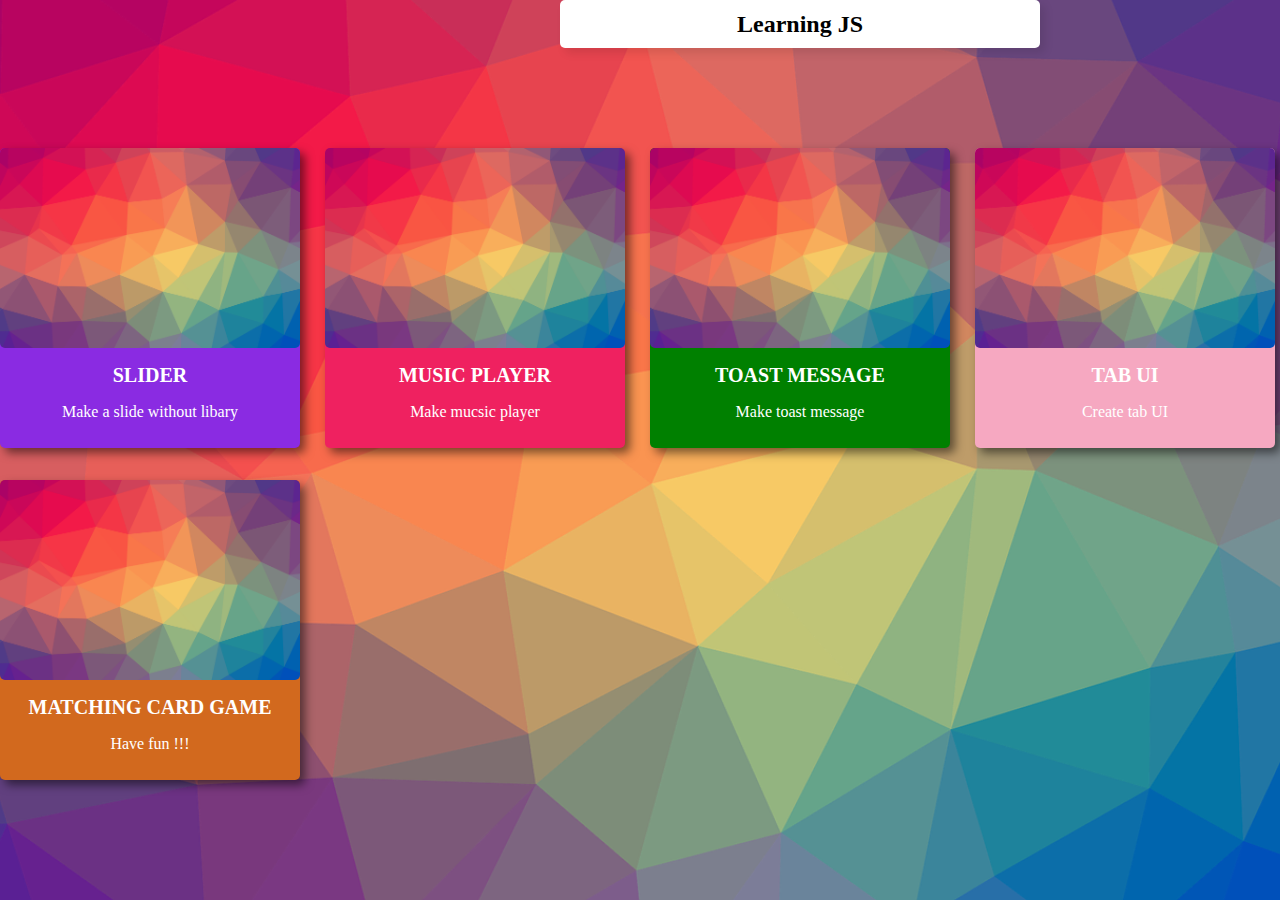
<file: index.html>
<!DOCTYPE html>
<html lang="en">
<head>
    <meta charset="UTF-8">
    <meta http-equiv="X-UA-Compatible" content="IE=edge">
    <meta name="viewport" content="width=device-width, initial-scale=1.0">
    <title>Document</title>
    <link rel="stylesheet" href="./asset/css/style.css">
</head>
<body>
    <main id="root">
        <div class="container">
            <div class="page-title">
                <h2 class="">Learning JS</h2>
            </div>
            
            <div class="list-cards">
                <div id="slider" class="card">
                    <div class="card-img">
                        <img src="./asset/img/colors.png" alt="slide">
                    </div>
                    <div class="card-text">
                        <div class="card-title">
                            <a href="./make-slide/index.html">SLIDER</a>
                        </div>
                        <div class="card-description">
                            <p>Make a slide without libary</p>
                        </div>
                    </div>
                </div>

                <div id="music-player" class="card">
                    <div class="card-img">
                        <img src="./asset/img/colors.png" alt="slide">
                    </div>
                    <div class="card-text">
                        <div class="card-title">
                            <a href="./music-player/index.html">music player</a>
                        </div>
                        <div class="card-description">
                            <p>Make mucsic player</p>
                        </div>
                    </div>
                </div>

                <div id="toast-msg" class="card">
                    <div class="card-img">
                        <img src="./asset/img/colors.png" alt="slide">
                    </div>
                    <div class="card-text">
                        <div class="card-title">
                            <a href="./toast-message/index.html">Toast message</a>
                        </div>
                        <div class="card-description">
                            <p>Make toast message</p>
                        </div>
                    </div>
                </div>

                <div id="tab-ui" class="card">
                    <div class="card-img">
                        <img src="./asset/img/colors.png" alt="slide">
                    </div>
                    <div class="card-text">
                        <div class="card-title">
                            <a href="./tab-ui/index.html">Tab UI</a>
                        </div>
                        <div class="card-description">
                            <p>Create tab UI</p>
                        </div>
                    </div>
                </div>

                <div id="calculator" class="card">
                    <div class="card-img">
                        <img src="./asset/img/colors.png" alt="slide">
                    </div>
                    <div class="card-text">
                        <div class="card-title">
                            <a href="./calculator/index.html">Calculator</a>
                        </div>
                        <div class="card-description">
                            <p>Create simple calculator</p>
                        </div>
                    </div>
                </div>

                <div id="matching-card-game" class="card">
                    <div class="card-img">
                        <img src="./asset/img/colors.png" alt="slide">
                    </div>
                    <div class="card-text">
                        <div class="card-title">
                            <a href="./matching-game-card/index.html">Matching card game</a>
                        </div>
                        <div class="card-description">
                            <p>Have fun !!!</p>
                        </div>
                    </div>
                </div>     
            </div>
        </div>
    </main>


</body>
</html>
</file>
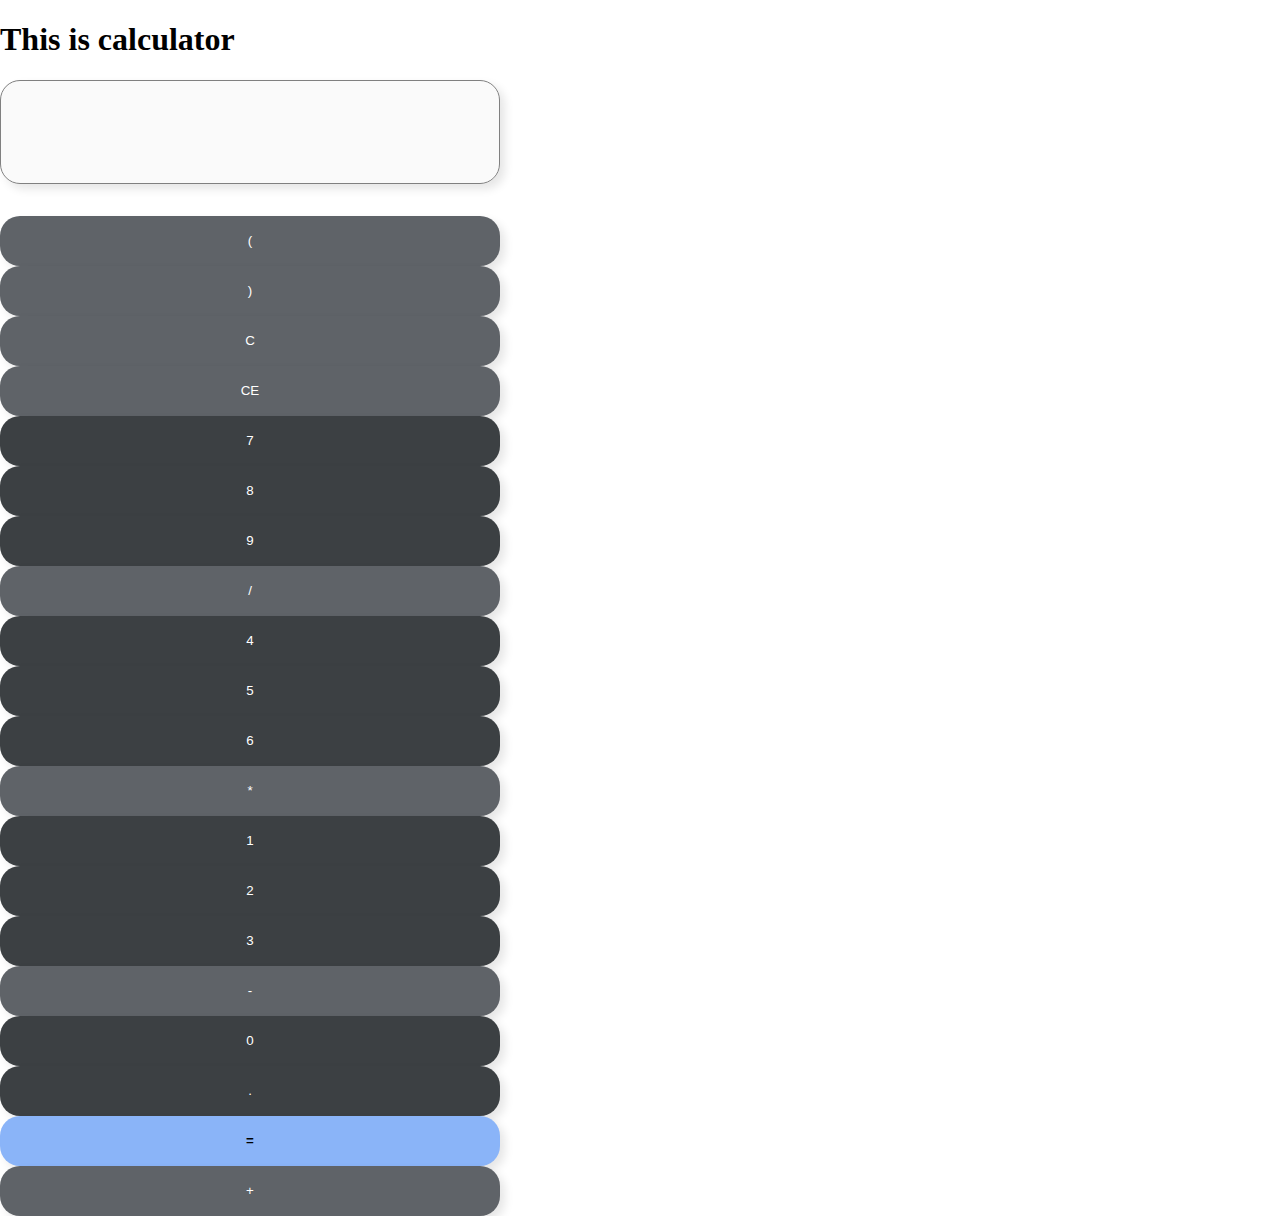
<file: calculator/index.html>
<!DOCTYPE html>
<html lang="en">
<head>
    <meta charset="UTF-8">
    <meta http-equiv="X-UA-Compatible" content="IE=edge">
    <meta name="viewport" content="width=device-width, initial-scale=1.0">
    <title>Calculator</title>
    <link rel="stylesheet" href="style.css">
    <link href="https://cdn.jsdelivr.net/npm/bootstrap@5.0.2/dist/css/bootstrap.min.css" rel="stylesheet" integrity="sha384-EVSTQN3/azprG1Anm3QDgpJLIm9Nao0Yz1ztcQTwFspd3yD65VohhpuuCOmLASjC" crossorigin="anonymous">
</head>
<body>
    <main class="root">
        <div class="title">
            <header>
                <h1>This is calculator</h1>
            </header>
        </div>
        <div class="container-fluid cal">
            <div class="cal-screen">
                <input type="text" name="screen" value="" disabled/>
            </div>
            <form action="">
                <div class="container cal-buttons">
                    <div class="row p-2"> 
                        <div class="col-3 cal-button btn-tool">
                            <input type="button" name="(" value="(" onclick="handleValue(value)"/>
                        </div>
                        <div class="col-3 cal-button btn-tool">
                            <input type="button" name=")" value=")" onclick="handleValue(value)"/>
                        </div>
                        <div class="col-3 cal-button btn-tool">
                            <input type="button" name="C" value="C" onclick="handleClear(value)"/>
                        </div>
                        <div class="col-3 cal-button btn-tool">
                            <input type="button" name="CE" value="CE" onclick="handleClear(value)"/>
                        </div>
                    </div>
                    <div class="row p-2">
                        <div class="col-3 cal-button btn-num">
                            <input type="button" name="7" value="7" onclick="handleValue(value)"/>
                        </div>
                        <div class="col-3 cal-button btn-num">
                            <input type="button" name="8" value="8" onclick="handleValue(value)"/>
                        </div>
                        <div class="col-3 cal-button btn-num">
                            <input type="button" name="9" value="9" onclick="handleValue(value)"/>
                        </div>
                        <div class="col-3 cal-button btn-tool">
                            <input type="button" name="/" value="/" onclick="handleValue(value)"/>
                        </div>
                    </div>
                    <div class="row p-2">
                        <div class="col-3 cal-button btn-num">
                            <input type="button" name="4" value="4" onclick="handleValue(value)"/>
                        </div>
                        <div class="col-3 cal-button btn-num">
                            <input type="button" name="5" value="5" onclick="handleValue(value)"/>
                        </div>
                        <div class="col-3 cal-button btn-num">
                            <input type="button" name="6" value="6" onclick="handleValue(value)"/>
                        </div>
                        <div class="col-3 cal-button btn-tool">
                            <input type="button" name="X" value="*" onclick="handleValue(value)"/>
                        </div>
                    </div>
                    <div class="row p-2">
                        <div class="col-3 cal-button btn-num">
                            <input type="button" name="1" value="1" onclick="handleValue(value)"/>
                        </div>
                        <div class="col-3 cal-button btn-num">
                            <input type="button" name="2" value="2" onclick="handleValue(value)"/>
                        </div>
                        <div class="col-3 cal-button btn-num">
                            <input type="button" name="3" value="3" onclick="handleValue(value)"/>
                        </div>
                        <div class="col-3 cal-button btn-tool">
                            <input type="button" name="-" value="-" onclick="handleValue(value)"/>
                        </div>
                    </div> 
                    <div class="row p-2">
                        <div class="col-3 cal-button btn-num">
                            <input type="button" name="0" value="0" onclick="handleValue(value)"/>
                        </div>
                        <div class="col-3 cal-button btn-num">
                            <input type="button" name="." value="." onclick="handleValue(value)"/>
                        </div>
                        <div class="col-3 cal-button btn-submit">
                            <input type="button" name="=" value="=" onclick="handleSubmit()"/>
                        </div>
                        <div class="col-3 cal-button btn-tool">
                            <input type="button" name="+" value="+" onclick="handleValue(value)"/>
                        </div>
                    </div>
                </div>
            </form>
        </div>
        
    </main>
<script src="script.js"></script>
<script src="https://cdn.jsdelivr.net/npm/bootstrap@5.0.2/dist/js/bootstrap.bundle.min.js" integrity="sha384-MrcW6ZMFYlzcLA8Nl+NtUVF0sA7MsXsP1UyJoMp4YLEuNSfAP+JcXn/tWtIaxVXM" crossorigin="anonymous"></script> 
<script src="https://cdn.jsdelivr.net/npm/@popperjs/core@2.9.2/dist/umd/popper.min.js" integrity="sha384-IQsoLXl5PILFhosVNubq5LC7Qb9DXgDA9i+tQ8Zj3iwWAwPtgFTxbJ8NT4GN1R8p" crossorigin="anonymous"></script>
<script src="https://cdn.jsdelivr.net/npm/bootstrap@5.0.2/dist/js/bootstrap.min.js" integrity="sha384-cVKIPhGWiC2Al4u+LWgxfKTRIcfu0JTxR+EQDz/bgldoEyl4H0zUF0QKbrJ0EcQF" crossorigin="anonymous"></script>   
</body>
</html>
</file>
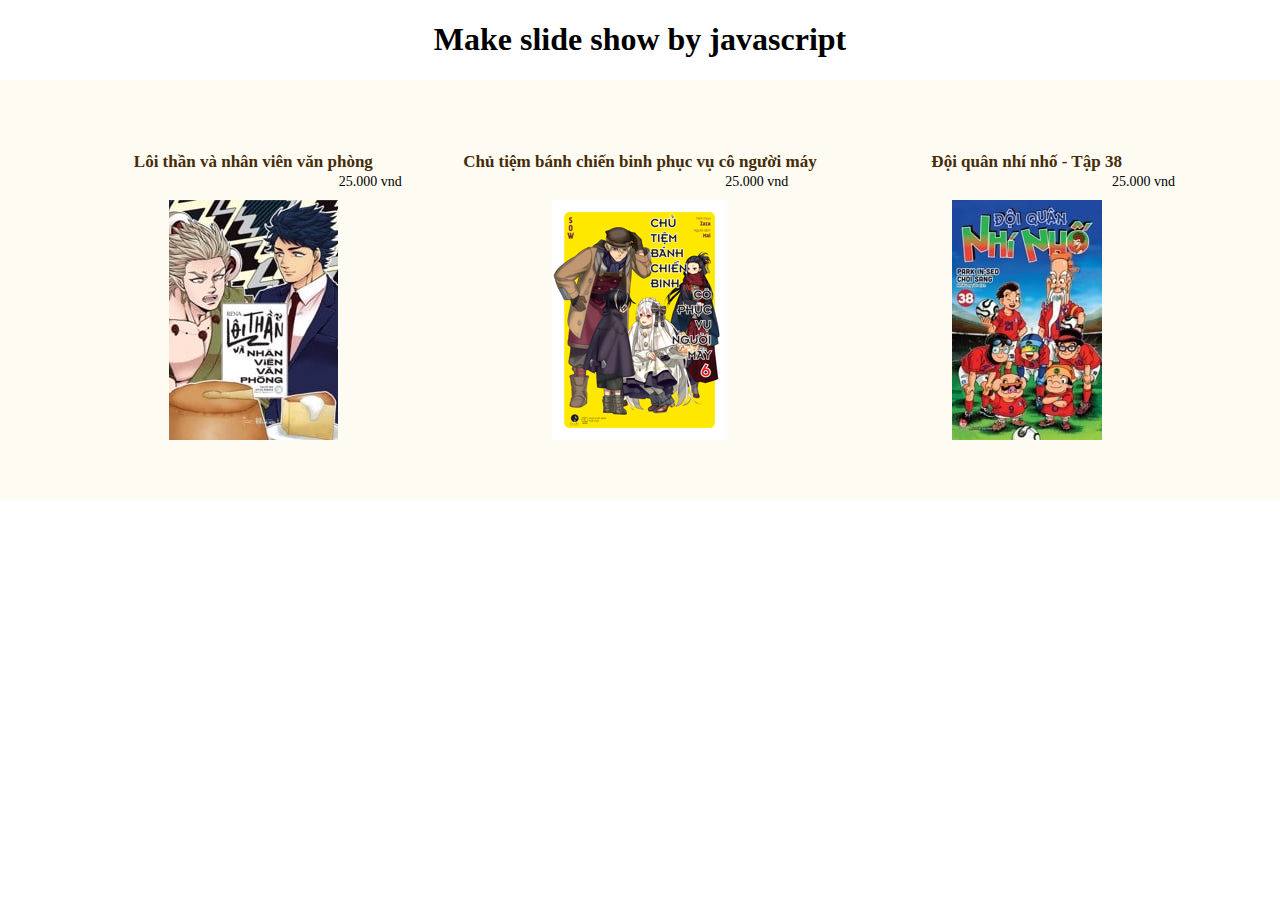
<file: make-slide/index.html>
<!DOCTYPE html>
<html lang="en">
<head>
    <meta charset="UTF-8">
    <meta http-equiv="X-UA-Compatible" content="IE=edge">
    <meta name="viewport" content="width=device-width, initial-scale=1.0">
    <title>Document</title>
    <link rel="stylesheet" href="https://cdnjs.cloudflare.com/ajax/libs/font-awesome/6.1.1/css/all.min.css" integrity="sha512-KfkfwYDsLkIlwQp6LFnl8zNdLGxu9YAA1QvwINks4PhcElQSvqcyVLLD9aMhXd13uQjoXtEKNosOWaZqXgel0g==" crossorigin="anonymous" referrerpolicy="no-referrer" />
    <link rel="stylesheet" href="style.css">
</head>
<body>
    <h1>Make slide show by javascript</h1>
    <div class="container">
        <div class="slider">
                <div class="slide-listbox">
                    <div class="slide-box">
                        <div class="box-title">
                            <h2 class="box-name">
                                <a href="#">Lôi thần và nhân viên văn phòng
                                </a>
                            </h2>
                            <span class="box-price">25.000 vnd</span>
                        </div>
                        <div class="box-image">
                            <img src="./img/bia_-_loi_than_va_nhan_vien_van_phong_-_tap_3_bbc1048a403a43dc9831b50dddec7ad9_medium.jpg" alt="bia_-_loi_than_va_nhan_vien_van_phong_-_tap_3_bbc1048a403a43dc9831b50dddec7ad9_medium" >
                        </div>
                    </div>

                    <div class="slide-box">
                        <div class="box-title">
                            <h2 class="box-name">
                                <a href="#">Chủ tiệm bánh chiến binh phục vụ cô người máy
                                </a>
                            </h2>
                            <span class="box-price">25.000 vnd</span>
                        </div>
                        <div class="box-image">
                            <img src="./img/bia_c6cda064e84848368b6da44943c8ba7a_medium.webp" alt="" >
                        </div>
                    </div>

                    <div class="slide-box">
                        <div class="box-title">
                            <h2 class="box-name">
                                <a href="#">Đội quân nhí nhố - Tập 38
                                </a>
                            </h2>
                            <span class="box-price">25.000 vnd</span>
                        </div>
                        <div class="box-image">
                            <img src="./img/doi_quan_nhi_nho___tap_38__1__c2246ff52c0e4b4ebfc15736d4119346_medium.jpg" alt="doi_quan_nhi_nho___tap_38__1__c2246ff52c0e4b4ebfc15736d4119346_medium" >
                        </div>
                    </div>
                    
                    <div class="slide-box">
                        <div class="box-title">
                            <h2 class="box-name">
                                <a href="#">Dr.Stone - Tập 16
                                </a>
                            </h2>
                            <span class="box-price">25.000 vnd</span>
                        </div>
                        <div class="box-image">
                            <img src="./img/dr.stone___tap_16_-_medusa_vs_khoa_hoc__1__8fabd6894b2d4a648853b88720b2d975_medium.jpg" alt="stone___tap_16_-_medusa_vs_khoa_hoc__1__8fabd6894b2d4a648853b88720b2d975_medium" >
                        </div>
                    </div>

                    <div class="slide-box">
                        <div class="box-title">
                            <h2 class="box-name">
                                <a href="#">Dragon ball color
                                </a>
                            </h2>
                            <span class="box-price">25.000 vnd</span>
                        </div>
                        <div class="box-image">
                            <img src="./img/dragon_ball_color_-_phan_bon_-__frieza_dai_de___tap_4_896a6d06ed7b45b5b69a79953433a7be_medium.jpg" alt="dragon_ball_color_-_phan_bon_-__frieza_dai_de___tap_4_896a6d06ed7b45b5b69a79953433a7be_medium" >
                        </div>
                    </div>

                    <div class="slide-box">
                        <div class="box-title">
                            <h2 class="box-name">
                                <a href="#">Em gái cương thi kyoko - Tập 1
                                </a>
                            </h2>
                            <span class="box-price">25.000 vnd</span>
                        </div>
                        <div class="box-image">
                            <img src="./img/em_gai_cuong_thi_kyoko___tap_1_5511fd23a4e047a293ef2912b021f1be_medium.jpg" alt="em_gai_cuong_thi_kyoko___tap_1_5511fd23a4e047a293ef2912b021f1be_medium" >
                        </div>
                    </div>
                    
                    <div class="slide-box">
                        <div class="box-title">
                            <h2 class="box-name">
                                <a href="#">Horimiya - Tập 13
                                </a>
                            </h2>
                            <span class="box-price">25.000 vnd</span>
                        </div>
                        <div class="box-image">
                            <img src="./img/horimiya_13_-_bia_1_thuong_c36991f02c2f4c56939d65ffd799b01b_medium.jpg" alt="horimiya_13_-_bia_1_thuong_c36991f02c2f4c56939d65ffd799b01b_medium" >
                        </div>
                    </div>

                    <div class="slide-box">
                        <div class="box-title">
                            <h2 class="box-name">
                                <a href="#">Komi nữ thần sợ giao tiếp - tập 8
                                </a>
                            </h2>
                            <span class="box-price">25.000 vnd</span>
                        </div>
                        <div class="box-image">
                            <img src="./img/komi_-_nu_than_so_giao_tiep___tap_8__1__990c0432b0d54c9e8b0a517dd709cadc_medium.jpg" alt="komi_-_nu_than_so_giao_tiep___tap_8__1__990c0432b0d54c9e8b0a517dd709cadc_medium" >
                        </div>
                    </div>

                    <div class="slide-box">
                        <div class="box-title">
                            <h2 class="box-name">
                                <a href="#">Ma vương bảo mẫu - Tập 1
                                </a>
                            </h2>
                            <span class="box-price">25.000 vnd</span>
                        </div>
                        <div class="box-image">
                            <img src="./img/ma_vuong_bao_mau_-_tap_1_014ebc1d115743e5864f651ee140e1dc_medium.jpg" alt="ma_vuong_bao_mau_-_tap_1_014ebc1d115743e5864f651ee140e1dc_medium" >
                        </div>
                    </div>

                    <div class="slide-box">
                        <div class="box-title">
                            <h2 class="box-name">
                                <a href="#">Mob Psycho - Tập 15
                                </a>
                            </h2>
                            <span class="box-price">25.000 vnd</span>
                        </div>
                        <div class="box-image">
                            <img src="./img/mob_psycho_100___tap15_35aa45d07565497697714f66e932d05a_medium.jpg" alt="mob_psycho_100___tap15_35aa45d07565497697714f66e932d05a_medium" >
                        </div>
                    </div>
                </div>
            <div class="slider-control">
                <span class="btn-control-left"><i class="fa-solid fa-circle-arrow-left"></i></span>
                <span class="btn-control-right"><i class="fa-solid fa-circle-arrow-right"></i></span>
            </div>
        </div>
    </div>

    <script src="script.js"></script>
</body>
</html>
</file>
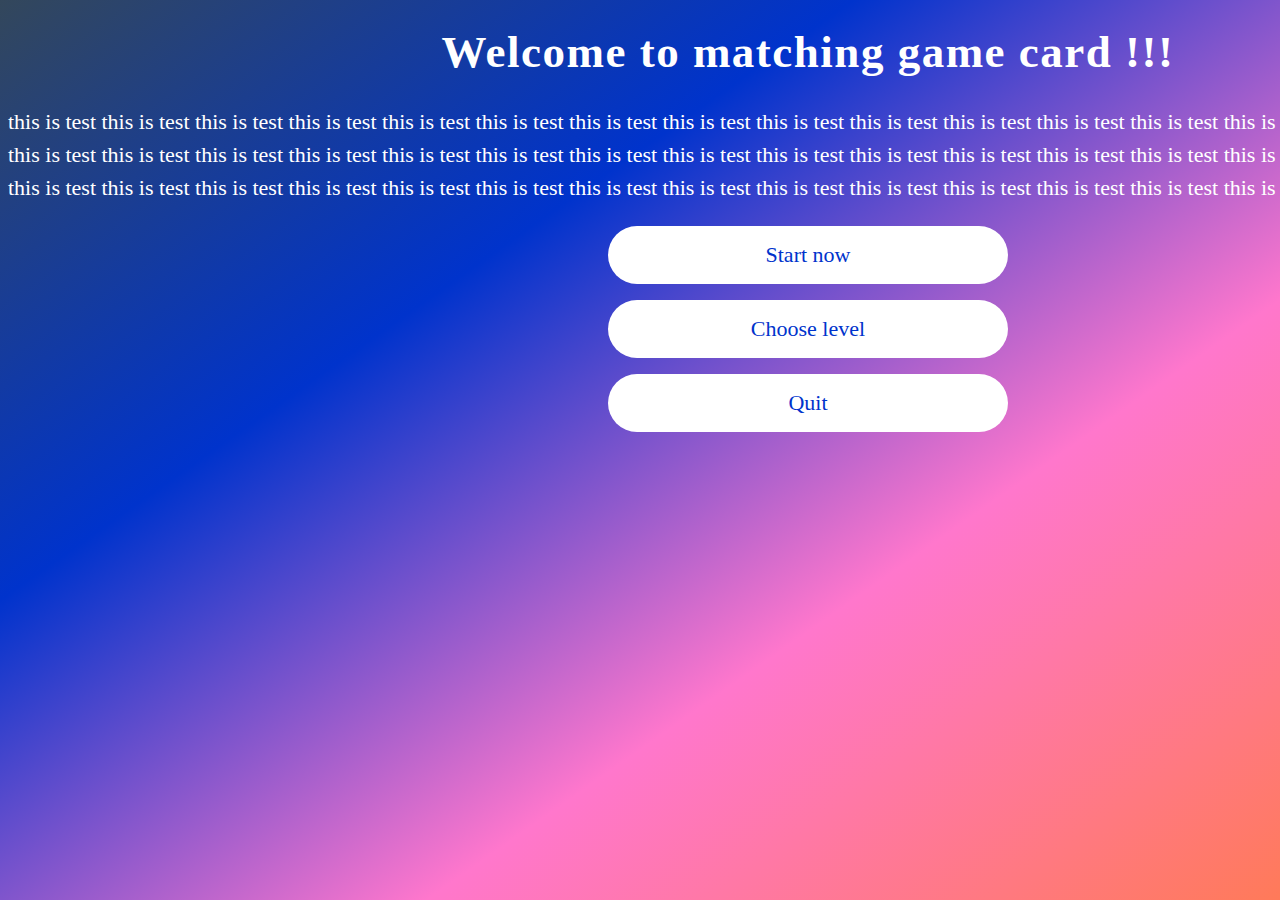
<file: matching-game-card/index.html>
<!DOCTYPE html>
<html lang="en">
<head>
    <meta charset="UTF-8">
    <meta http-equiv="X-UA-Compatible" content="IE=edge">
    <meta name="viewport" content="width=device-width, initial-scale=1.0">
    <title>Matching Game Card</title>
    <link rel="stylesheet" href="asset/css/style.css">
</head>
<body>
    <main id="root">
        <div class="container">
            <div class="page-title">
                <h2>Welcome to matching game card !!!</h2>
            </div>

            <div class="page-content">
                <div class="rule-description">
                    <p>this is test this is test this is test this is test this is test
                        this is test this is test this is test this is test this is test 
                        this is test this is test this is test this is test this is test 
                        this is test this is test this is test this is test this is test 
                        this is test this is test this is test this is test this is test 
                        this is test this is test this is test this is test this is test 
                        this is test this is test this is test this is test this is test 
                        this is test this is test this is test this is test this is test 
                        this is test this is test this is test this is test this is test 
                        this is test this is test this is test this is test this is test 
                    </p>
                </div>
            </div>

            <div class="list-btn">
                <div class="btn btn-start">
                    <a href="game.html">Start now</a>
                </div>
                <div class="btn btn-start">
                    <a href="game.html">Choose level</a>
                </div>
                <div class="btn btn-start">
                    <a href="game.html">Quit</a>
                </div>
            </div>
        </div>
    </main>
</body>
</html>
</file>
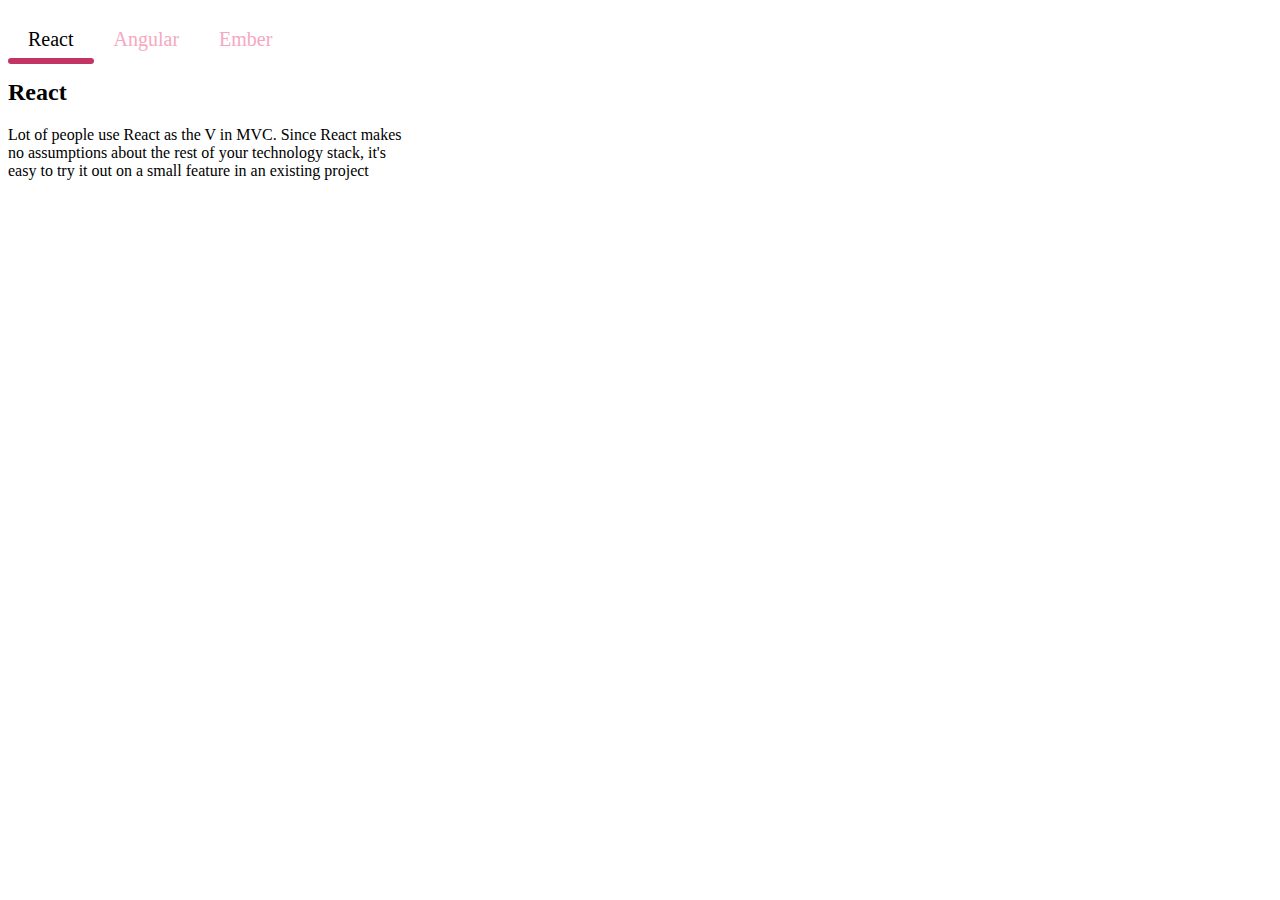
<file: tab-ui/index.html>
<!DOCTYPE html>
<html lang="en">
<head>
    <meta charset="UTF-8">
    <meta http-equiv="X-UA-Compatible" content="IE=edge">
    <meta name="viewport" content="width=device-width, initial-scale=1.0">
    <title>Tab UI</title>
    <link rel="stylesheet" href="https://cdnjs.cloudflare.com/ajax/libs/font-awesome/6.1.2/css/all.min.css" integrity="sha512-1sCRPdkRXhBV2PBLUdRb4tMg1w2YPf37qatUFeS7zlBy7jJI8Lf4VHwWfZZfpXtYSLy85pkm9GaYVYMfw5BC1A==" crossorigin="anonymous" referrerpolicy="no-referrer" />
    <link rel="stylesheet" href="../tab-ui/style.css">
</head>
<body>
    <div id="root">
        <div class="main">
            <div class="tabs">
                <div class="tab-item active">
                    <i class="fa-solid fa-code"></i>
                          React
                </div>
                <div class="tab-item">
                    <i class="fa-solid fa-gear"></i>
                        Angular
                </div>
                <div class="tab-item">
                    <i class="fa-solid fa-circle-plus"></i>
                        Ember
                </div>
            </div>
            <div class="tab-content active">
                <h2>React</h2>
                <p>Lot of people use React as the V in MVC. Since React makes no assumptions about the rest
                    of your technology stack, it's easy to try it out on a small feature in an existing project
                </p>
            </div>
            <div class="tab-content">
                <h2>Angular</h2>
                <p>HTML is great for declaring static documents, but it falters when we 
                    try to use it for declaring dynamic views in web-applications. AngularJS lets you
                    extend HTMl vocabulary for your application. The resulting environment is extraordinarily
                    expensive, readable, and quick to develop.
               </p>
            </div>
            <div class="tab-content">
                <h2>Ember</h2>
                <p>
                    Ember.js is an open-source JavaScript application framework, based on 
                    the model-view-controller (MVC) pattern. It allows developers to create
                    scalable single-page web applications by incorporating common idioms and best
                    practices into the framework. What is your favorite JS framework?
                </p>
            </div>
        </div>
    </div>
    <script src="../tab-ui/script.js"></script>
</body>
</html>
</file>
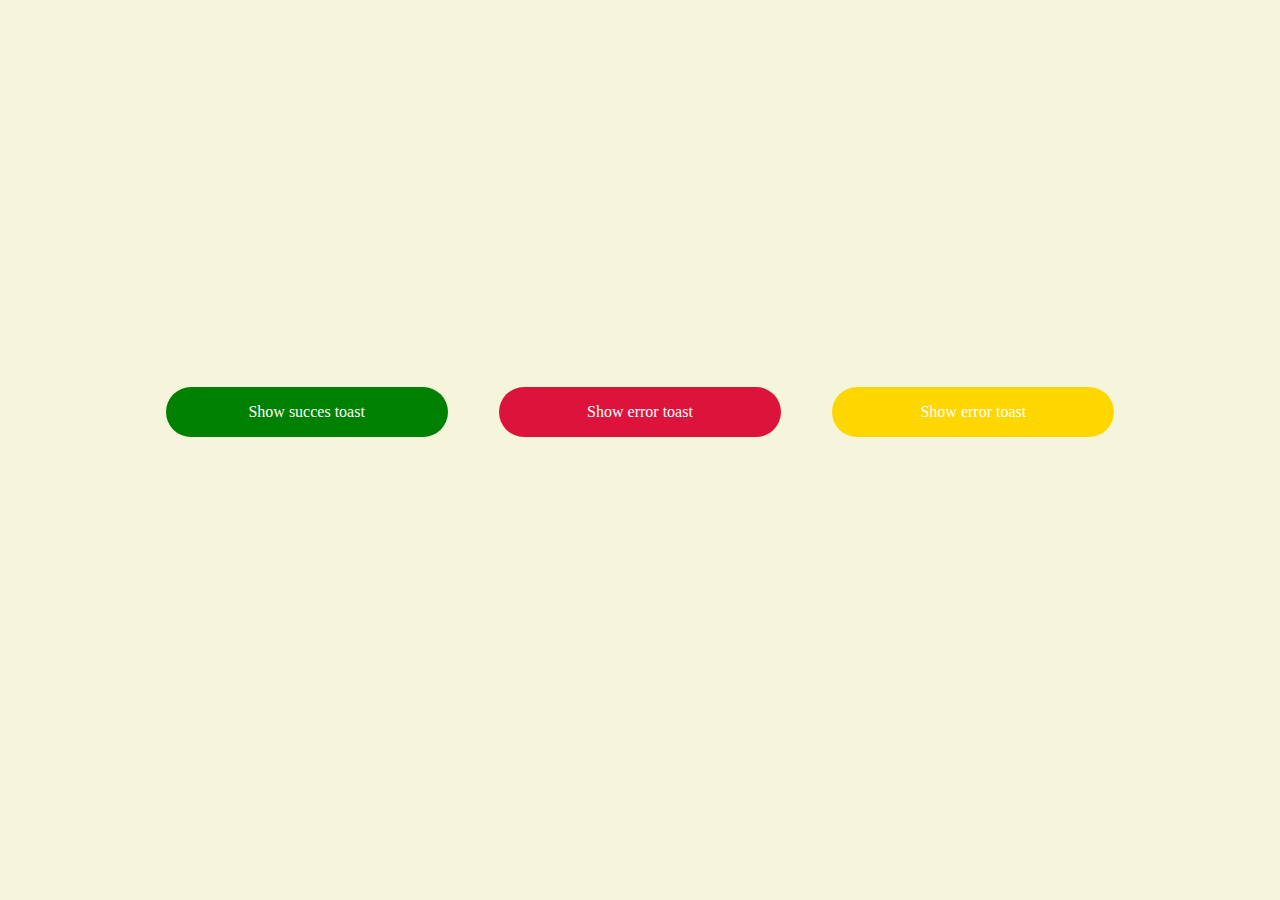
<file: toast-message/index.html>
<!DOCTYPE html>
<html lang="en">
<head>
    <meta charset="UTF-8">
    <meta http-equiv="X-UA-Compatible" content="IE=edge">
    <meta name="viewport" content="width=device-width, initial-scale=1.0">
    <title>Toast Message</title>
    <link rel="stylesheet" href="https://cdnjs.cloudflare.com/ajax/libs/font-awesome/6.1.1/css/all.min.css" integrity="sha512-KfkfwYDsLkIlwQp6LFnl8zNdLGxu9YAA1QvwINks4PhcElQSvqcyVLLD9aMhXd13uQjoXtEKNosOWaZqXgel0g==" crossorigin="anonymous" referrerpolicy="no-referrer" />
    <link rel="stylesheet" href="./style.css">
</head>
<body>
    <div id="toast">
    </div>
    <div class="box">
        <div class="toast__list">
            <div onclick="showSuccessToast()" class="btn btn--success">Show succes toast</div>
            <div onclick="showErrorToast()" class="btn btn--error">Show error toast</div>
            <div onclick="showWarningToast()" class="btn btn--warning">Show error toast</div>
        </div>
    </div>
<script src="./script.js"></script>    
</body>
</html>
</file>
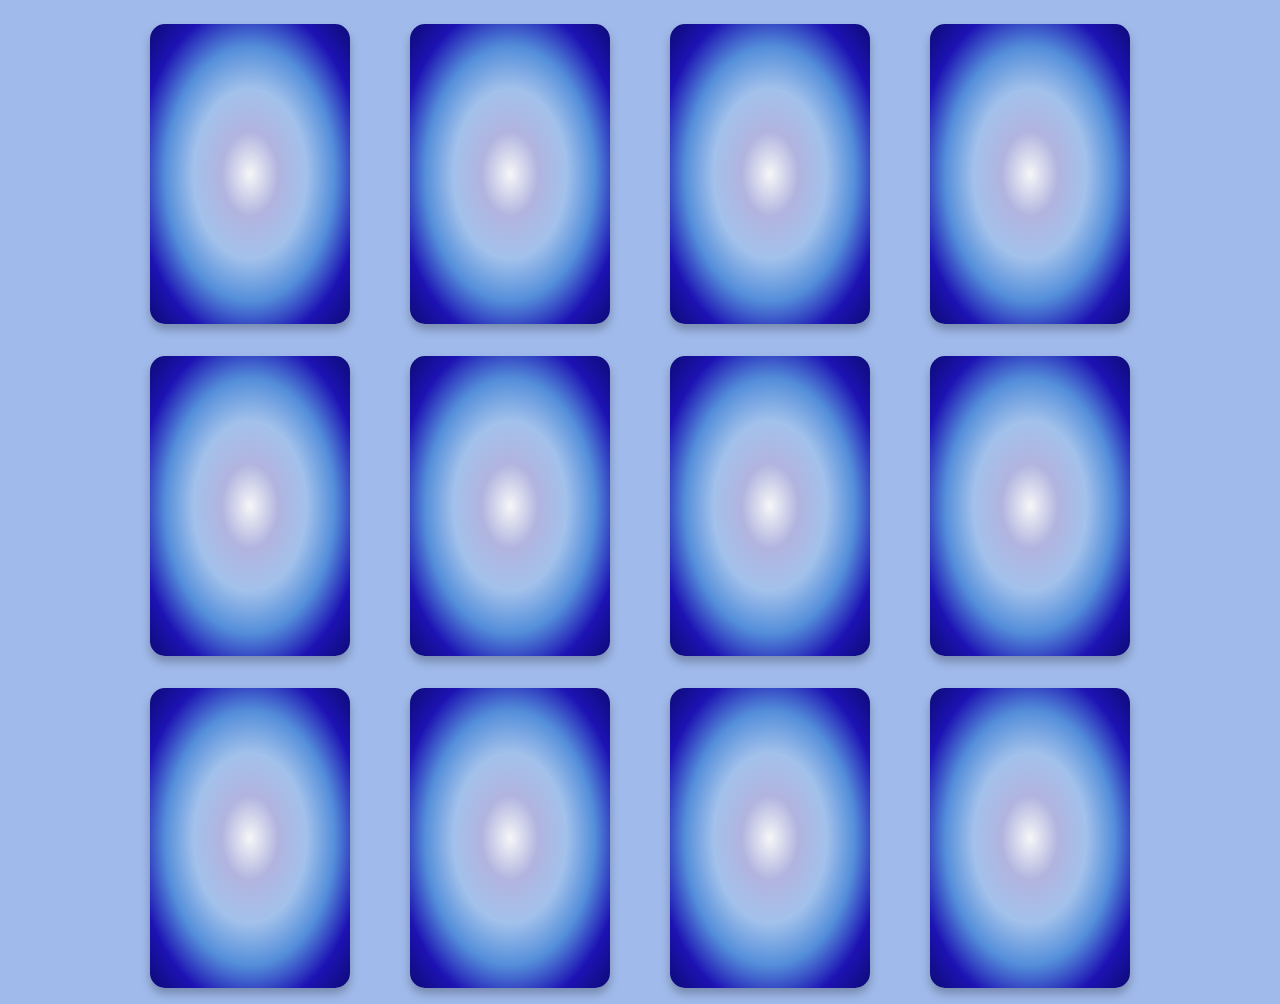
<file: matching-game-card/game.html>
<!DOCTYPE html>
 <html lang="en">
 <head>
    <meta charset="UTF-8">
    <meta http-equiv="X-UA-Compatible" content="IE=edge">
    <meta name="viewport" content="width=device-width, initial-scale=1.0">
    <title>Document</title>
    <link rel="stylesheet" href="asset/css/game.css">
 </head>
 <body>
    <main id="root">
        <div class="container">
            <div class="header">
                <!-- <h1>This is test</h1> -->
            </div>
            <div id="list-card"></div>
        </div>
    </main>
 <script src="script.js"></script>
 </body>
 </html>
</file>
<file: asset/css/style.css>
html, body, h2, div {
    padding: 0;
    margin: 0;
    display: inherit;
}

body {
    background: url("../img/colors.png") no-repeat;
    background-position: center;
    background-size: cover;
}

.container {
    width: 1600px;
    height: 900px;
    margin-left: auto;
    margin-right: auto;
}

.page-title {
    padding-top: 16px;
    padding-bottom: 16px;
    margin-left: auto;
    margin-right: auto;
    background-color: #FFF;
    width: 30%;
    text-align: center;
    line-height: 100%;
    border-radius: 5px;
    box-shadow: 5px 5px 10px rgba(0, 0, 0, 0.1);
}

.list-cards {
    padding-top: 100px;
    display: flex;
    flex-wrap: wrap;
    justify-content: space-between;
    align-items: center;
}

.card {
    position: relative;
    margin-bottom: 32px;
    display: flex;
    flex-direction: column;
    height: 300px;
    width: 300px;
    background-color: #FFF;
    cursor: pointer;
    border-radius: 5px;
    box-shadow: 5px 5px 10px rgba(0, 0, 0, 0.5);
    transition: all 5ms ease-in;
}

/* .card :hover {
    width: 350px;
    height: 350px;
} */
.card-img {}

.card-img img {
    height: 200px;
    border-radius: 5px;
}

.card-text {
    display: flex;
    flex-direction: column;
    align-items: center;
}

.card-title {
    margin-top: 16px;
}

.card-title a {
    color: #FFF;
    font-size: 20px;
    text-transform: uppercase;
    font-weight: 700;
    text-decoration: none;
}

.card-description p {
    color: #FFF;
}

#slider {
    background-color: blueviolet;
}

#tab-ui {
    background-color: #f6a8c1;
}

#toast-msg {
    background-color: green;
}

#music-player {
    background-color: #EF2160;
}

#calculator {
    background-color: #8ab4f8;
}

#matching-card-game {
    background-color: chocolate;
}
</file>
<file: make-slide/style.css>
html,body,h2,div{
    margin: 0;
    padding: 0;
}
span{
    display: block;
}
a{
    text-decoration: none;
}
h1{
    width: 100%;
    text-align: center;
}
.container{
    margin: auto;
    max-width: 1200px;
    background-color: #fdfbf2;
    padding: 60px 60px;
}
.slider{
    position: relative;
    overflow: hidden;
    min-height: 300px;
}
.slide-listbox{
    position: absolute;
    display: flex;
    transition: transform 0.6s linear;
}

.box-title{
    padding: 10px 15px;
}
.box-name a{
    display: block;
    display: -webkit-box;
    text-align: center;
    line-height: 1.4;
    font-size: 17px;
    color: #462c09;
    -webkit-line-clamp: 1; /*line display*/
    -webkit-box-orient: vertical;
    text-overflow: ellipsis;
    overflow: hidden;
}
.box-name a:hover{
    color: #ee711e;

}
.box-price{
    text-align: right;
    font-size: 14px;
    padding-right: 30px;

}
.box-image img{
    display: block;
    margin: auto;
}
.btn-control-left,.btn-control-right{
    position: absolute;
    top:50%;
    transform: translateY(-50%);
    z-index: 999;
    font-size: 40px;
    color: #462c09;
    cursor: pointer;
}
.btn-control-left{
    left: 0;
}
.btn-control-right{
    right: 0
}
.btn-control-left:hover, .btn-control-right:hover{
    opacity: 0.8;
}
</file>
<file: matching-game-card/asset/css/style.css>
html {
    padding: 0;
    margin: 0;
    font-size: 22px;
    display: inherit;
    height: 100%;
}
body {
    background: linear-gradient(to bottom right, #33475b, #0033CC, #FF77CC, rgb(255, 122, 89));
    color: #fff;
}
#root {}
.container {
    width: 1600px;
    margin-left: auto;
    margin-right: auto;
}
.page-title {
    text-align: center;
    font-size: 30px;
    font-weight: 700;
    letter-spacing: 0.05em;
    line-height: 100%;
}
.page-content {

}
.rule-description {
    line-height: 150%;
}
.list-btn {
    width: 400px;
    margin-left: auto;
    margin-right: auto;
}
.btn {
    background-color: #fff;
    margin-bottom: 16px;
    padding-top: 16px;
    padding-bottom: 16px;
    text-align: center;
    border-radius: 30px;
}
.btn a {
    color: #0033CC;
    display: inline-block;
    text-decoration: none;
    cursor: pointer;
    transition: color .3s ease-in-out, back-ground 3s ease-in-out;
}
/* .btn :hover{
    width: 100%;
    background: -webkit-linear-gradient(#eee, #333);
    -webkit-background-clip: text;
    -webkit-text-fill-color: transparent;
} */
</file>
<file: tab-ui/style.css>
.main {
    width: 400px;
}
.tabs{
    display: flex;
}
.tab-item{
    padding: 5% 5% 2% 5%;
    position: relative;
    font-size: 20px;
    text-align: center;
    color: #c23564;
}
.tab-item {
    color: #f6a8c1;
}
.tab-item:hover{
    position: relative;
    color: #000;
    background-color: #fff7fa;
    transition: all .2s ease;
    cursor: pointer;
}
.tab-item:hover i{
    color: #c23564;
}
.tab-item:hover::before{
    content: '';
    position: absolute;
    left: 0px;
    width: 100%;
    height: 5px;
    bottom: -5px;
    padding-top: 1px;
    background-color: #f6e1e7;
    cursor: pointer;
    transition: all 2s ease;
}
.tab-item.active::before{
    content: '';
    position: absolute;
    left: 0px;
    width: 100%;
    height: 5px;
    bottom: -5px;
    padding-top: 1px;
    background-color: #c23564;
    border-radius: 10px;
    cursor: pointer;

}
.tab-item.active{
    color: #000;
}
.active i {
    color: #c23564;
}

.tab-content{
    display: none;
}
.active{
    display: block;
}
</file>
<file: toast-message/style.css>
body{
    background-color: beige;
}
h3,p{
    padding: 0;
    margin: 0;
}
#toast{
    position: fixed;
    top: 32px;
    right: 32px;
}
.toast{
    min-width: 400px;
    max-width: 480px;
    display: flex;
    padding: 20px 0;
    border-left: 5px solid;
    align-items: center;
    background-color: #fff;
    border-radius: 2px;
    box-shadow: 0 5px 8px rgba(0, 0, 0, 0.08);
    transition: all linear .3s;
    cursor: pointer;
}
@keyframes slideInLeft {
    from{
        transform: translateX(calc(100% + 32px));
    }
    to{
        opacity: 1;
        transform: translateX(0);
    }
}
@keyframes fadeOut{
    to{
        opacity: 0;
    }
}
.toast + .toast{
    margin-top: 24px;
}
.toast__icon i{
    font-size: 30px;
    padding: 0 16px;
}
.toast__body{
    flex-grow: 1;
}
.toast__title{
    font-size: 16px;
    color: #000;
}
.toast__msg{
    font-size: 14px;
    color: #333;
    padding-top: 6px;

}
.toast__close{
    padding: 0 16px;
    font-size: 25px;
    color: rgb(168, 166, 166);
    cursor: pointer;
}
.toast__close:hover{
    opacity: 0.8;
}
.success{
    color: green;
}
.warning{
    color: gold;
}
.danger{
    color: crimson;
}
.box{
    padding-top: 30%;
    margin: auto;
    max-width: 1000px;
}
.toast__list{
    display: flex;
    justify-content: space-around;
}
.btn{
    min-width: 100px;
    max-width: 250px;
    flex-grow: 1;
    padding: 16px;
    color: #fff;
    text-align: center;
    border: none;
    border-radius: 30px;
    cursor: pointer;
}

.btn--success{
    background-color: green;
}
.btn--error{
    background-color: crimson;
}
.btn--warning{
    background-color: gold;
}
</file>
<file: matching-game-card/asset/css/game.css>
html {
    padding: 0;
    margin: 0;
    font-size: 22px;
    display: inherit;
    height: 100%;
}
body {
    background: #a0baeb;
    color: #fff;
} */
.container {
    width: 1600px;
    margin-left: auto;
    margin-right: auto;
}
#list-card {
    display: flex;
    justify-content: space-between;
    flex-wrap: wrap;
}
.card {
    margin: 16px;
    /* display: grid;
    grid-template-rows: auto; */
    background: radial-gradient(#f6f7f8, #b1b4df, #a2c1eb,#548eda, #1d12b3, #0d0b75);
    width: 200px;
    height: 300px;
    border-radius: 15px;
    box-shadow: 0px 6px 10px rgba(0, 0, 0, 0.25);
    cursor: pointer;
    transition: 0.4s;
}
.card:hover {
    transform: scale(0.9, 0.9);
    box-shadow: 5px 5px 30px 15px rgba(0,0,0,0.1), 
      -5px -5px 30px 15px rgba(0,0,0,0.20);
}
/* show image */
.show-value {
    background-color: transparent;
    text-align: center;
    font-size: 72px;
    line-height: 400%;
}
/* if cards are matched, let's hide this */
.card.hidden {
    background-color: transparent;
    background: none;
    border-radius: unset;
    box-shadow: none;
    color: transparent;
    font-size: 0;
    pointer-events: none;
}
/* responsive */
/* Extra small devices (phones, 600px and down) */
@media only screen and (max-width: 600px) {
    .container {
        width: 100%;
        margin-left: auto;
        margin-right: auto;
    }
    .card{
        width: 70px;
        height: 100px;
        margin: 5px;
        border-radius: 5px;
    }
}

/* Small devices (portrait tablets and large phones, 600px and up) */
@media only screen and (min-width: 600px) {

}

/* Medium devices (landscape tablets, 768px and up) */
@media only screen and (min-width: 768px) {

}

/* Large devices (laptops/desktops, 992px and up) */
@media only screen and (min-width: 992px) {
    .container {
        width: 1600px;
        margin-left: auto;
        margin-right: auto;
    }
}

/* Extra large devices (large laptops and desktops, 1200px and up) */
@media only screen and (min-width: 1200px) {
    .container {
        width:80%;
        margin-left: auto;
        margin-right: auto;
    }
}
</file>
<file: calculator/style.css>
/* reset CSS */
body {
    margin: 0;
    padding: 0;
    display: inherit;
}

/* css for calculator */
:root{
    --width-calculator: 500px;
}
.root{
    width: var(--width-calculator);
}
.cal-screen{
    padding-bottom: 32px;
}
.cal-screen input[type='text'] {
    /* width: calc(var(--width-calculator)/4)px; */
    width: -webkit-fill-available;
    height: 70px;
    margin: auto;
    border: 1px solid grey;
    border-radius: 20px;
    box-shadow: 5px 5px 10px rgba(0, 0, 0, 0.1);
    padding: 16px;
}
.cal-button input[type='button'] {
    /* width: calc(var(--width-calculator)/4)px; */
    width: -webkit-fill-available;
    height: 50px;
    border: none;
    border-radius: 20px;
    box-shadow: 5px 5px 10px rgba(0, 0, 0, 0.1);
    color: white;
}
.btn-num input[type='button']{
    background-color: #3c4043;;
}
.btn-tool input[type='button'] {
    background-color: #5f6368;

}
.btn-submit input[type='button'] {
    background-color: #8ab4f8;
    color: black;
    font-weight: bold;
}
</file>
